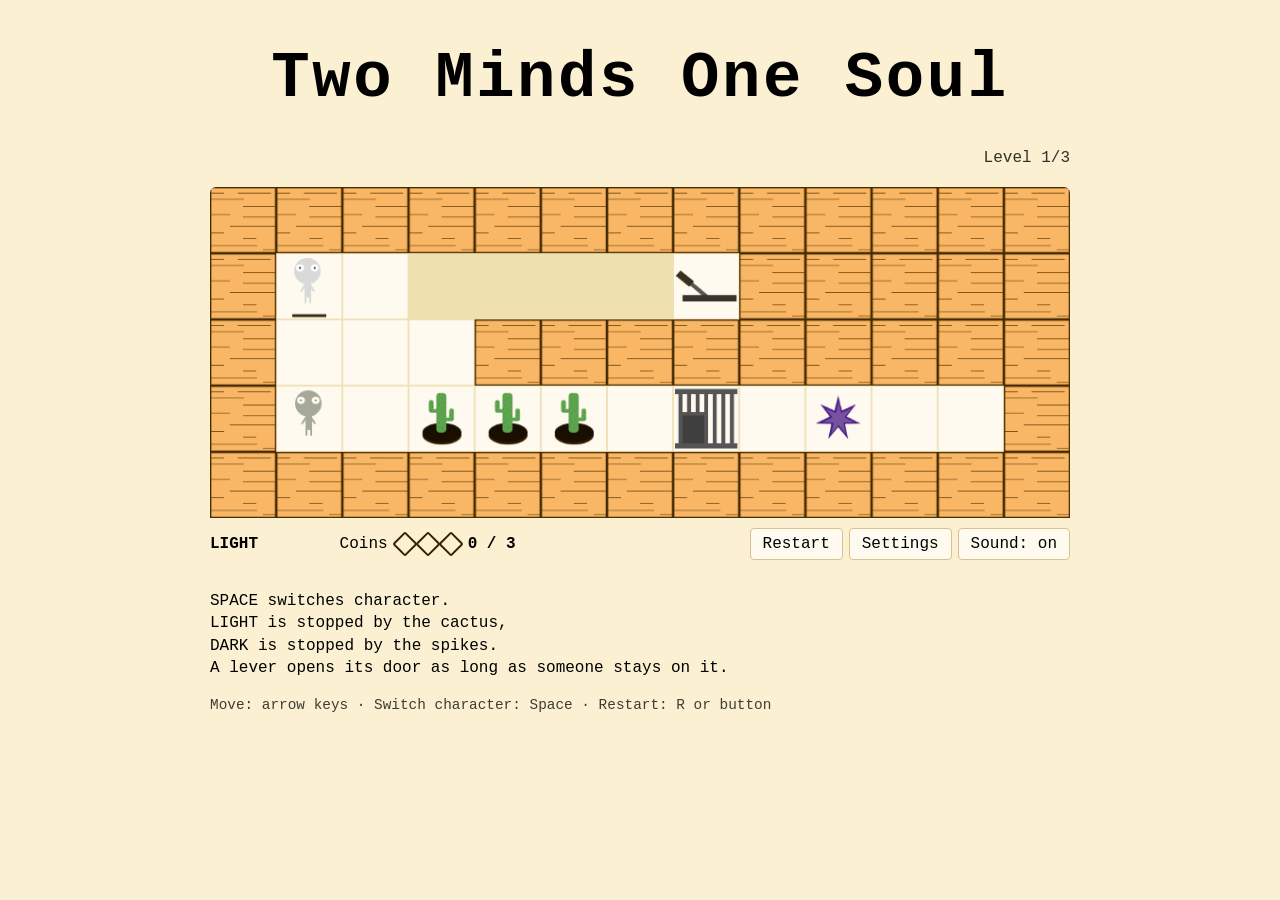
<file: two-minds-one-soul/html/index.html>
<!DOCTYPE html>
<html lang="fr">
<head>
<meta charset="utf-8">
<meta name="viewport" content="width=device-width, initial-scale=1">
<title>Two Minds One Soul</title>
<link rel="stylesheet" href="../css/style.css">
</head>
<body data-world="light">
<main id="app">
  <header>
    <h1>Two Minds One Soul</h1>
    <div id="lvl"></div>
  </header>
  <div id="stage"><canvas id="game"></canvas><div id="msg"></div></div>
  <section id="hud">
    <div id="who"></div>
    <div id="resWrap">Coins<div id="res"><span></span><span></span><span></span></div> <b id="resN"></b></div>
    <div id="btns">
      <button id="bRestart">Restart</button>
      <button id="bSet">Settings</button>
      <button id="bMute">Sound: on</button>
    </div>
  </section>
  <p id="hint"></p><br>
  <p id="keysLine"></p>
</main>
<div id="overlay" class="hidden"><div id="card"></div></div>

<script src="../js/config.js"></script>
<script src="../js/levels.js"></script>
<script src="../js/audio.js"></script>
<script src="../js/game.js"></script>
<script src="../js/input.js"></script>
<script src="../js/render.js"></script>
<script src="../js/main.js"></script>
</body>
</html>
</file>
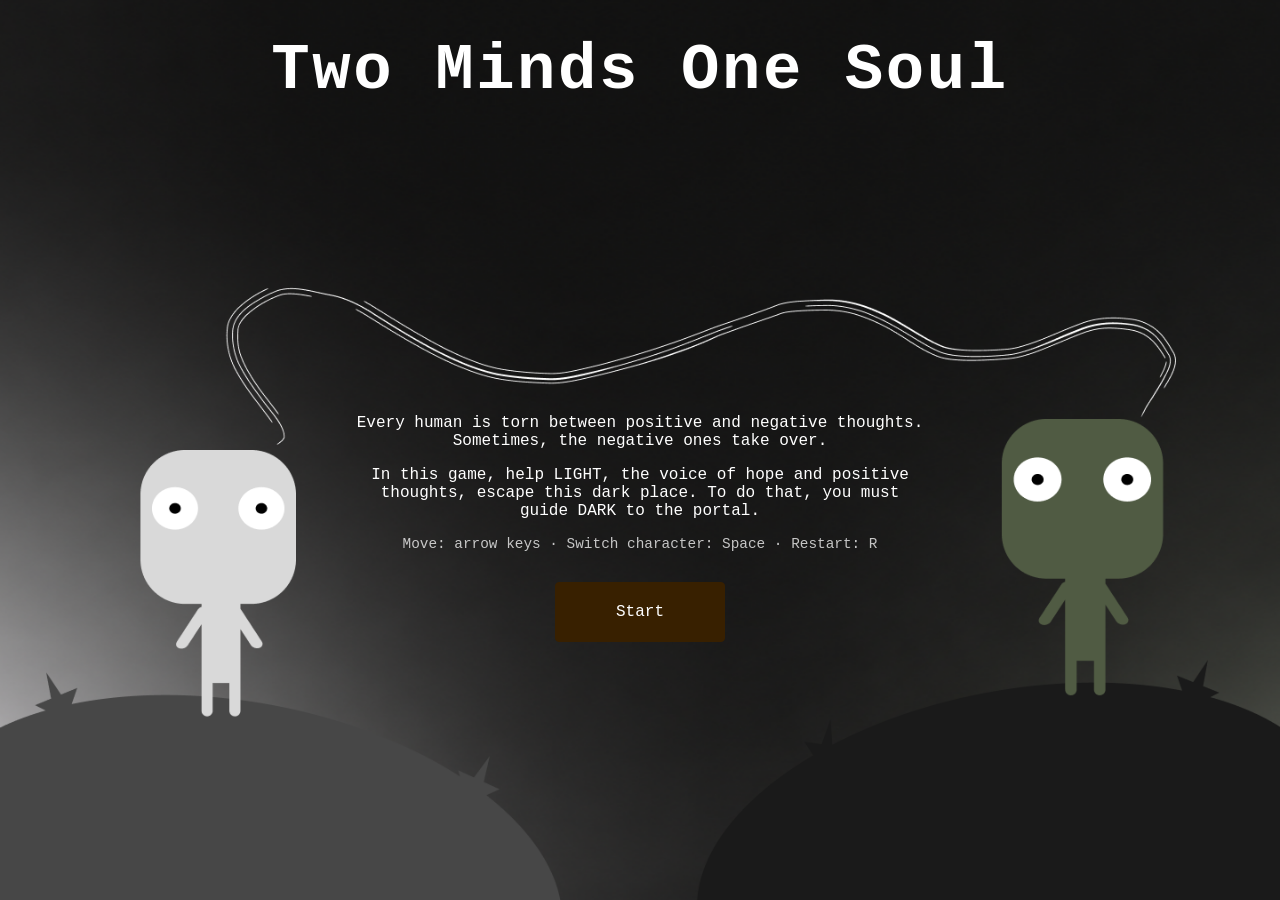
<file: two-minds-one-soul/main.html>
<!DOCTYPE html>
<html lang="fr">
<head>
<meta charset="utf-8">
<meta name="viewport" content="width=device-width, initial-scale=1">
<title>Two Minds One Soul</title>
<link rel="stylesheet" href="css/style.css">
</head>
<body class="menu-page" data-world="light" style="background: url('assets/background-menu.png') center / cover no-repeat fixed; color: white;">
    <header>
        <h1>Two Minds One Soul</h1>
    </header>
    <main id="app" class="menu">
    <div class="content">
        <p>Every human is torn between positive and negative thoughts. Sometimes, the negative ones take over.</p>
        <p>In this game, help LIGHT, the voice of hope and positive thoughts, escape this dark place. To do that, you must guide DARK to the portal.</p>
        <p id="keysLine">Move: arrow keys · Switch character: Space · Restart: R</p>
    </div>
    <div class="start"><button class="big" onclick="location.href='html/index.html'">Start</button></div>
    </main>
</body>
</html>
</file>
<file: two-minds-one-soul/css/style.css>
:root{
  --bg:#fbf0d2;
  --fg:#000000;
  --card:#fffaf0;
  --acc:#382000;
  --line:#d9c28f
}
body{
  font-family: "Lucida Console", "Courier New", monospace;
}
body[data-world=dark]{
  --bg:#171717;
  --fg:#ffffff;
  --card:#242325;
  --acc:#474748;
  --line:#171717
}
*{box-sizing:border-box}
body{
  margin:0;
  min-height:100vh;
  display:flex;
  justify-content:center;
  background:var(--bg);
  color:var(--fg);
  transition:background .5s,color .5s
}
#app{
  width:min(100%,860px);
  padding:8px 0 15px 0;
  display:flex;
  flex-direction:column;
}
header{
  display:flex;
  flex-direction:column;
  padding: 20px 0 20px 0;
  gap:4px;
}
h1{
  margin:0;
  font-size:4rem;
  letter-spacing:.04em;
  padding: 15px 0 20px 0;
  text-align:center;
}
body.menu-page{
  flex-direction:column;
  align-items:center;
  justify-content:flex-start;   /* le titre monte tout en haut */
}
.menu-page header{
  align-items:center;
  text-align:center;
  padding-top:20px;
}
#app.menu{
  display:flex;
  flex-direction:column;
  justify-content:center;       /* texte + bouton centrés dans la place restante */
  flex:1;
  text-align:center;
}
.menu .content{
  width:45vw;        /* un tiers de la largeur de la fenêtre */
  min-width:300px;   /* pour que le texte ne devienne pas illisible sur petit écran */
  margin:0 auto;     /* centré horizontalement */
}
.menu .start{padding-top:30px}
#lvl{
  opacity:.8;
  text-align:right;
  padding:10px 0 0 0 ;
}
#stage{
  position:relative;
  display:flex;
  padding:0 0 10px 0;
  justify-content:center;
  border-radius:6px;
  overflow:hidden;
}
canvas{
  max-width:100%;
  height:auto;
  display:block}
#msg{position:absolute;left:0;right:0;bottom:10px;text-align:center;pointer-events:none;opacity:0;transition:opacity .25s}
#msg.on{opacity:1}
#msg span{background:var(--card);color:var(--fg);padding:4px 12px;border-radius:4px;border:1px solid var(--line)}
#hud{display:flex;flex-wrap:wrap;gap:12px 24px;align-items:center}
#who{font-weight:700;min-width:11ch}
#resWrap{display:flex;align-items:center;gap:8px}
#res{display:flex;gap:5px}
#res span{width:18px;height:18px;transform:rotate(45deg);border:2px solid var(--acc);border-radius:2px}
#res span.on{background:var(--acc)}
#btns{margin-left:auto;display:flex;gap:6px;flex-wrap:wrap}
button{font:inherit;color:var(--fg);background:var(--card);border:1px solid var(--line);border-radius:4px;padding:6px 12px;cursor:pointer}
button:hover{border-color:var(--acc)}
button:focus-visible,input:focus-visible{outline:3px solid var(--acc);outline-offset:2px}
button.big{background:var(--acc);color:#fff;border-color:var(--acc);padding:20px 60px}
#hint{
  margin:0;
  white-space:pre-line;
  line-height:1.4;
  padding: 30px 0 0 0;
}
#keysLine{margin:0;font-size:.9rem;opacity:.75}
#overlay{position:fixed;inset:0;background:rgba(0,0,0,.55);display:flex;align-items:center;justify-content:center;padding:16px}
#overlay.hidden{display:none}
#card{background:var(--card);color:var(--fg);border:1px solid var(--line);border-radius:8px;padding:24px;max-width:480px;width:100%}
#card h2{margin-top:0;font-weight:400;font-style:italic}
#card .row{display:flex;justify-content:space-between;align-items:center;gap:12px;margin:8px 0}
#card .small{font-size:.9rem;opacity:.8}
@media (prefers-reduced-motion:reduce){*{transition:none!important}}
</file>
